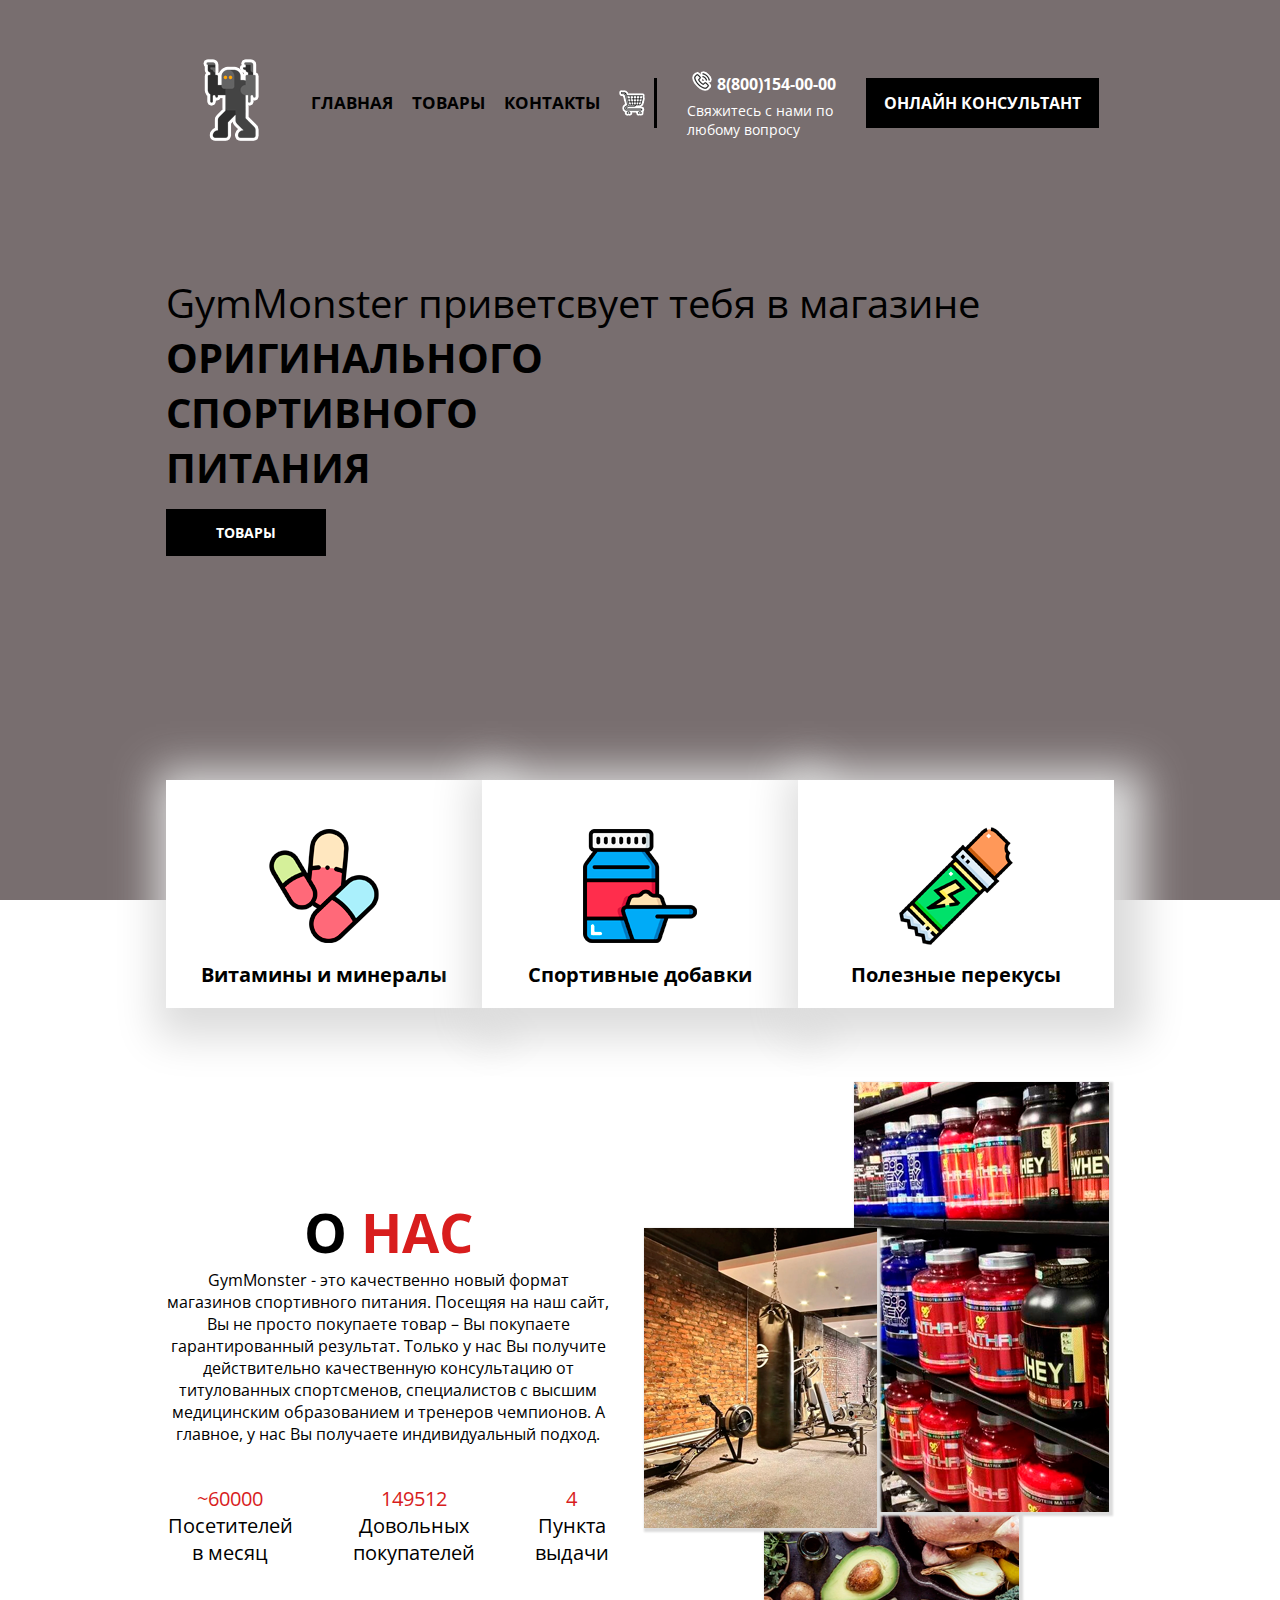
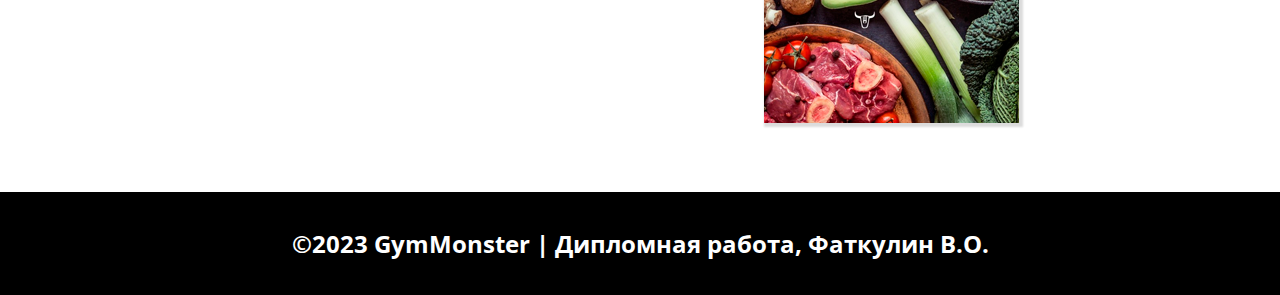
<file: index.html>
<!DOCTYPE html>
<html lang="ru">
<head>
    <meta charset="UTF-8">
    <link rel='stylesheet' href='style.css'>
    <link rel="preconnect" href="https://fonts.googleapis.com">
    <link rel="preconnect" href="https://fonts.gstatic.com" crossorigin>
    <link href="https://fonts.googleapis.com/css2?family=Open+Sans:wght@300;700;800&display=swap" rel="stylesheet">
    <link rel="preconnect" href="https://fonts.googleapis.com">
    <link rel="preconnect" href="https://fonts.gstatic.com" crossorigin>
    <link href="https://fonts.googleapis.com/css2?family=Open+Sans:wght@300;400;700;800&display=swap" rel="stylesheet">
    <title>GymMonster.ru</title>
</head>

<body>

<div class='header'>
    <div class='container'>
        <div class='header-line'>
            <div class='header-logo'>
                <img src="logo.png" alt="">
            </div>

            <div class='nav'>
                <a class='nav-item' href="index.html">ГЛАВНАЯ</a>
                <a class='nav-item' href="products.html">ТОВАРЫ</a>
                <a class='nav-item' href="contacts.html">КОНТАКТЫ</a>
            </div>

            <div class='cart'>
                <a href="#">
                    <img class='cart-img' src="cart.png" alt="">
                </a>
            </div>

            <div class='phone'>
                <div class='phone-holder'>
                    <div class='phone-img'>
                        <img src="phone.png" alt="">
                    </div>

                    <div class='number'><a class='num' href='#'>8(800)154-00-00</a></div>
                </div>

                <div class='phone-text'>
                    Свяжитесь с нами по <br> любому вопросу
                </div>
            </div>

            <div class='btn'>
                <a class='button' href="gymsupport.html">ОНЛАЙН КОНСУЛЬТАНТ</a>
            </div>
        </div>

        <div class='header-down'>

            <div class='header-title'>
                GymMonster приветсвует тебя в магазине

                <div class='header-subtitle'>
                    ОРИГИНАЛЬНОГО
                </div>
                <div class='header-subtitle'>
                    СПОРТИВНОГО
                </div>
                <div class='header-subtitle'>
                    ПИТАНИЯ
                </div>
                <div class='header-bth'>
                    <a href='products.html' class='header-button'>ТОВАРЫ</a>
                </div>
            </div>
        </div>
    </div>

</div>

<div class='cards'>
    <div class='container'>

        <div class='cards-holder'>

            <div class='card'>

                <div class='card-image'>
                    <img class='card-img' src="vitamins.png">
                </div>

                <div class='card-title'>
                    Витамины и минералы
                </div>
                
            </div>

            <div class='card'>

                <div class='card-image'>
                    <img class='card-img' src="powder.png">
                </div>

                <div class='card-title'>
                    Спортивные добавки
                </div>
                
            </div>

            <div class='card'>

                <div class='card-image'>
                    <img class='card-img' src="bar.png">
                </div>

                <div class='card-title'>
                    Полезные перекусы
                </div>
                
            </div>

        </div>
    </div>

</div>

<div class='history'>

    <div class='container'>

        <div class='history-holder'>

            <div class='history-info'>
                <div class='history-title'>
                    О <span>НАС</span>
                </div>

                <div class='history-desc'>
                    GymMonster - это качественно новый формат магазинов спортивного питания.
                    Посещяя на наш сайт, Вы не просто покупаете товар – Вы покупаете гарантированный результат. 
                    Только у нас Вы получите действительно качественную консультацию от титулованных спортсменов, специалистов с высшим медицинским образованием и тренеров чемпионов. 
                    А главное, у нас Вы получаете индивидуальный подход.
                </div>

                <div class='history-number'>

                    <div class='number-item'>
                        ~60000 <span>Посетителей в месяц</span>
                    </div>

                    <div class='number-item'>
                        149512 <span>Довольных покупателей</span>
                    </div>

                    <div class='number-item'>
                        4 <span>Пункта выдачи</span>
                    </div>

                </div>

            </div>

            <div class='history-images'>
                <img class='images-1' src="1.png" alt="">
                <img class='images-2' src="2.png" alt="">
                <img class='images-3' src="3.png" alt="">
            </div>

        </div>

    </div>

</div>

</body>

<footer onclick="return call()">
    <h2>©2023 GymMonster | Дипломная работа, Фаткулин В.О.</h2>
</footer>

</html>
</file>
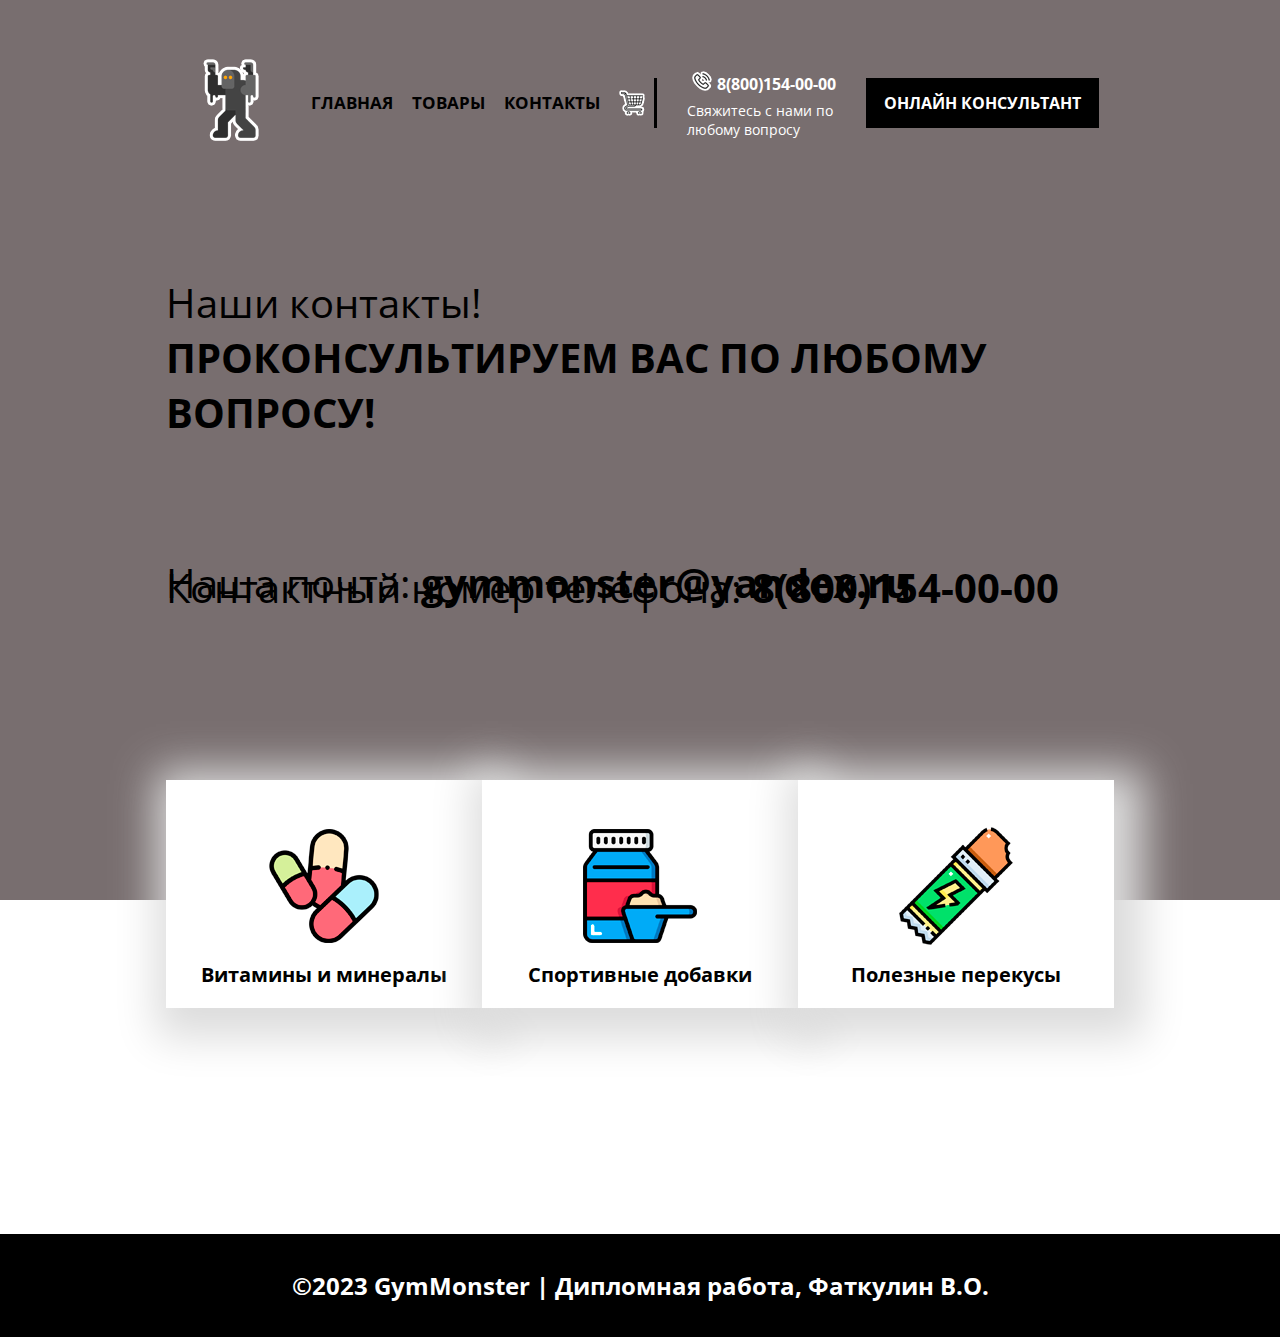
<file: contacts.html>
<!DOCTYPE html>
<html lang="ru">
<head>
    <meta charset="UTF-8">
    <link rel='stylesheet' href='style.css'>
    <link rel="preconnect" href="https://fonts.googleapis.com">
    <link rel="preconnect" href="https://fonts.gstatic.com" crossorigin>
    <link href="https://fonts.googleapis.com/css2?family=Open+Sans:wght@300;700;800&display=swap" rel="stylesheet">
    <link rel="preconnect" href="https://fonts.googleapis.com">
    <link rel="preconnect" href="https://fonts.gstatic.com" crossorigin>
    <link href="https://fonts.googleapis.com/css2?family=Open+Sans:wght@300;400;700;800&display=swap" rel="stylesheet">
    <title>GymMonster.ru</title>
</head>

<body>

<div class='header'>
    <div class='container'>
        <div class='header-line'>
            <div class='header-logo'>
                <img src="logo.png" alt="">
            </div>

            <div class='nav'>
                <a class='nav-item' href="index.html">ГЛАВНАЯ</a>
                <a class='nav-item' href="products.html">ТОВАРЫ</a>
                <a class='nav-item' href="contacts.html">КОНТАКТЫ</a>
            </div>

            <div class='cart'>
                <a href="#">
                    <img class='cart-img' src="cart.png" alt="">
                </a>
            </div>

            <div class='phone'>
                <div class='phone-holder'>
                    <div class='phone-img'>
                        <img src="phone.png" alt="">
                    </div>

                    <div class='number'><a class='num' href='#'>8(800)154-00-00</a></div>
                </div>

                <div class='phone-text'>
                    Свяжитесь с нами по <br> любому вопросу
                </div>
            </div>

            <div class='btn'>
                <a class='button' href="gymsupport.html">ОНЛАЙН КОНСУЛЬТАНТ</a>
            </div>
        </div>

        <div class='header-down'>
    
            <div class='header-title'>
                Наши контакты! 
    
                <div class='header-subtitle'>
                    ПРОКОНСУЛЬТИРУЕМ ВАС ПО ЛЮБОМУ ВОПРОСУ!
                </div>

                <div class='header-title'>
                    Контактный номер телефона: <b>8(800)154-00-00</b>
                </div>
    
            </div>

            <div class='header-contact'>
                Наша почта: <b>gymmonster@yandex.ru</b>
            </div>

        </div>

    </div>
</div>

<div class='cards'>
    <div class='container'>

        <div class='cards-holder'>

            <div class='card'>

                <div class='card-image'>
                    <img class='card-img' src="vitamins.png">
                </div>

                <div class='card-title'>
                    Витамины и минералы
                </div>
                
            </div>

            <div class='card'>

                <div class='card-image'>
                    <img class='card-img' src="powder.png">
                </div>

                <div class='card-title'>
                    Спортивные добавки
                </div>
                
            </div>

            <div class='card'>

                <div class='card-image'>
                    <img class='card-img' src="bar.png">
                </div>

                <div class='card-title'>
                    Полезные перекусы
                </div>
                
            </div>

        </div>
    </div>

</div>

<script type="text/javascript" charset="utf-8" 
    async src="https://api-maps.yandex.ru/services/constructor/1.0/js/?um=constructor%3A96baeaf47f42455946303bfcc0a691db73491bd34795ee374dfdc841ebd9ac5d&amp;width=734&amp;height=556&amp;lang=ru_RU&amp;scroll=true"> 
</script>

</body>

<footer onclick="return call()">
    <h2>©2023 GymMonster | Дипломная работа, Фаткулин В.О.</h2>
</footer>
</file>
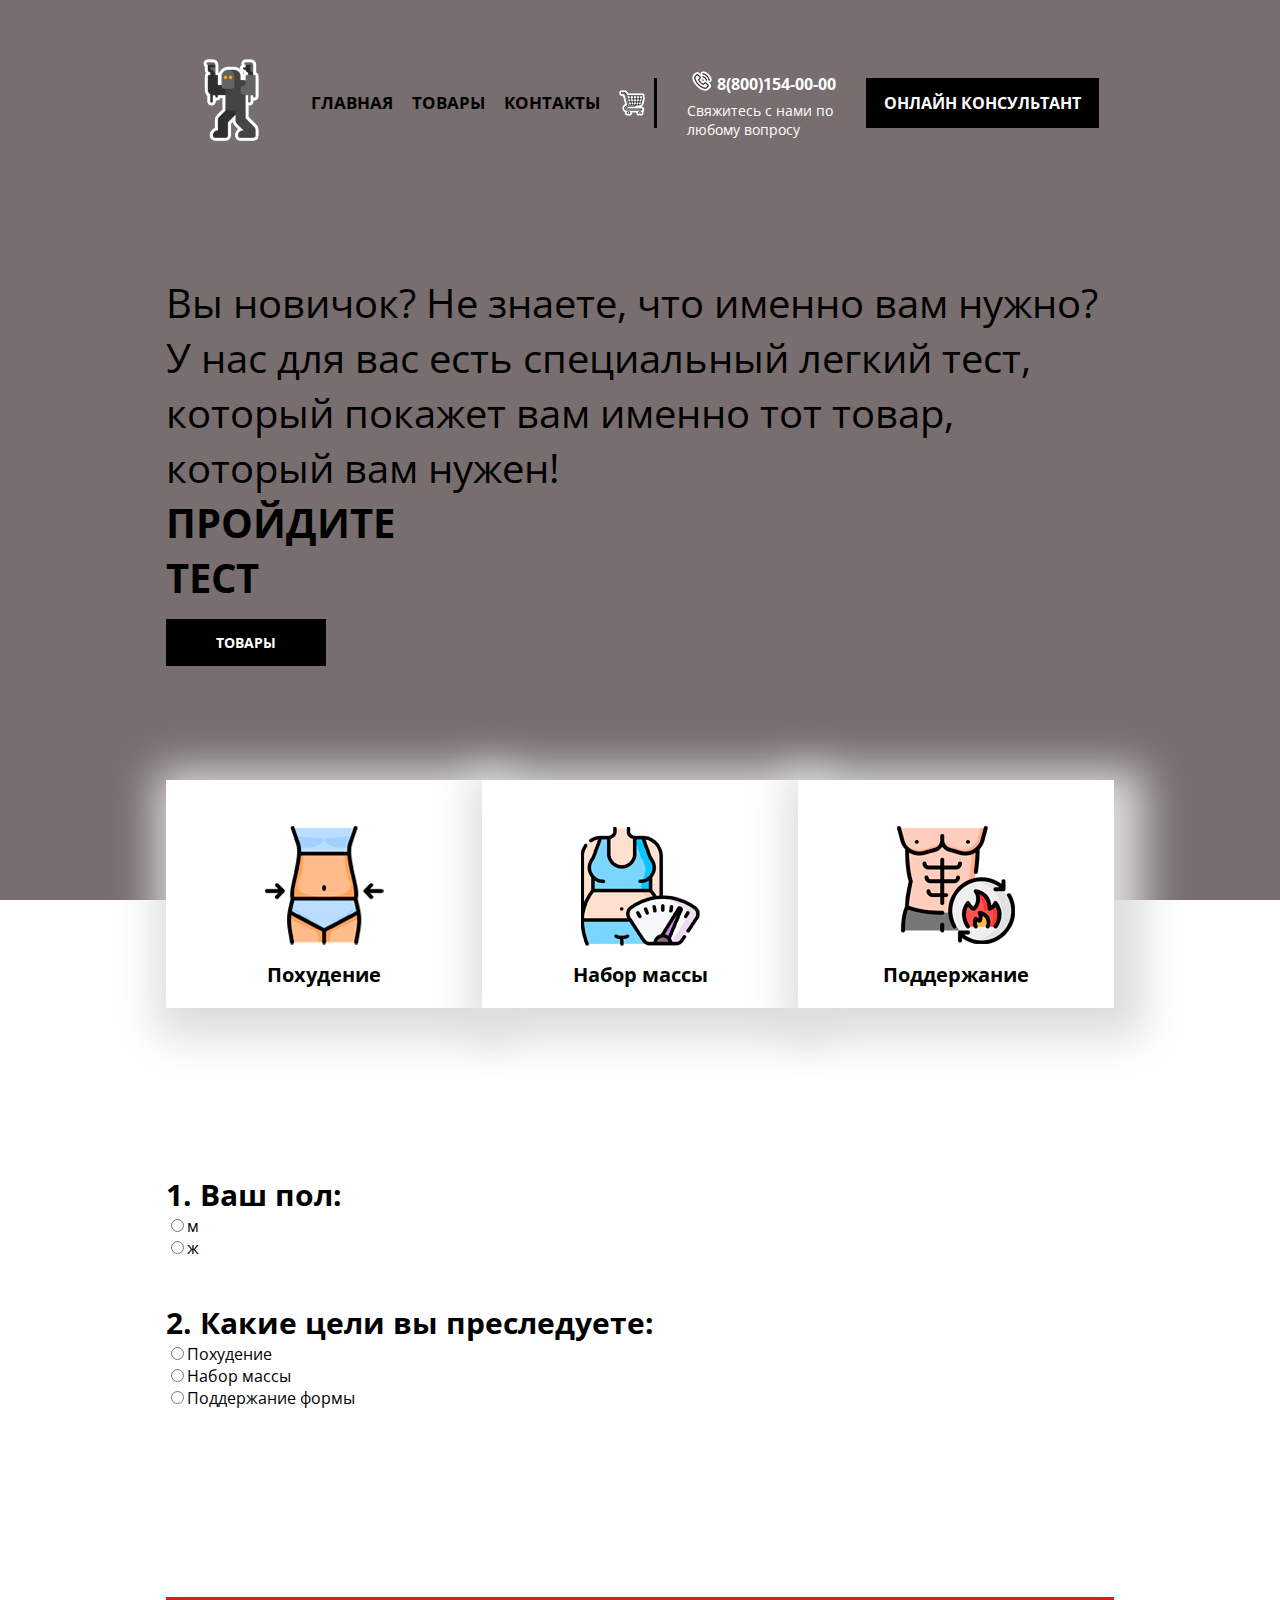
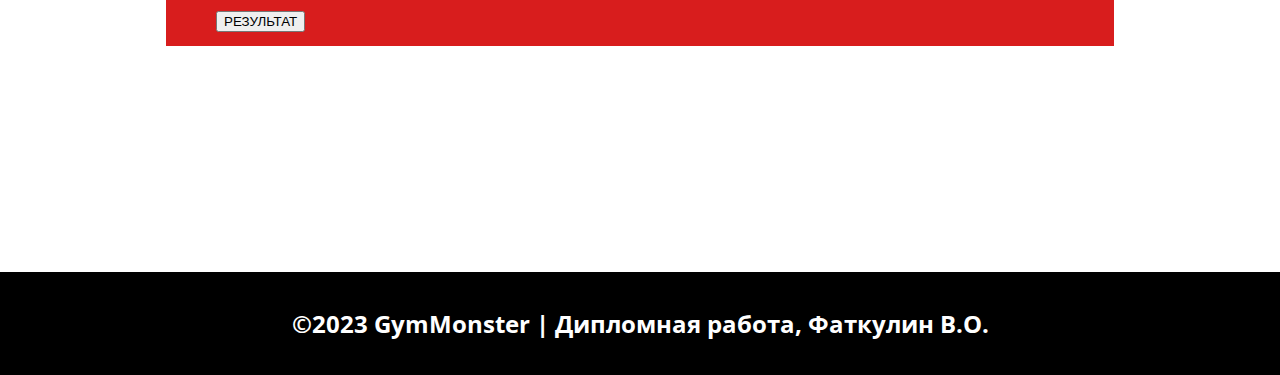
<file: gymsupport.html>
<!DOCTYPE html>
<html lang="ru">

<script>
    function my()
    {
    var counter =0;
    if (test.q1[1].checked){counter++;}
    if (test.q2[0].checked){counter++;}
    if (test.q3[3].checked){counter++;}
    if (test.q4[1].checked){counter++;}
    document.test.display.value = counter;
    }       
</script>


<head>
    <meta charset="UTF-8">
    <link rel='stylesheet' href='style.css'>
    <link rel="preconnect" href="https://fonts.googleapis.com">
    <link rel="preconnect" href="https://fonts.gstatic.com" crossorigin>
    <link href="https://fonts.googleapis.com/css2?family=Open+Sans:wght@300;700;800&display=swap" rel="stylesheet">
    <link rel="preconnect" href="https://fonts.googleapis.com">
    <link rel="preconnect" href="https://fonts.gstatic.com" crossorigin>
    <link href="https://fonts.googleapis.com/css2?family=Open+Sans:wght@300;400;700;800&display=swap" rel="stylesheet">
    <title>GymMonster.ru</title>
</head>


<body>

    <div class='header'>
        <div class='container'>
            <div class='header-line'>
                <div class='header-logo'>
                    <img src="logo.png" alt="">
                </div>
    
                <div class='nav'>
                    <a class='nav-item' href="index.html">ГЛАВНАЯ</a>
                    <a class='nav-item' href="products.html">ТОВАРЫ</a>
                    <a class='nav-item' href="contacts.html">КОНТАКТЫ</a>
                </div>
    
                <div class='cart'>
                    <a href="#">
                        <img class='cart-img' src="cart.png" alt="">
                    </a>
                </div>
    
                <div class='phone'>
                    <div class='phone-holder'>
                        <div class='phone-img'>
                            <img src="phone.png" alt="">
                        </div>
    
                        <div class='number'><a class='num' href='#'>8(800)154-00-00</a></div>
                    </div>
    
                    <div class='phone-text'>
                        Свяжитесь с нами по <br> любому вопросу
                    </div>
                </div>
    
                <div class='btn'>
                    <a class='button' href="gymsupport.html">ОНЛАЙН КОНСУЛЬТАНТ</a>
                </div>
            </div>
    
            <div class='header-down'>
    
                <div class='header-title'>
                    Вы новичок? Не знаете, что именно вам нужно? У нас для вас есть специальный легкий тест, который покажет вам именно тот товар, который вам нужен!
    
                    <div class='header-subtitle'>
                        ПРОЙДИТЕ
                    </div>
                    <div class='header-subtitle'>
                        ТЕСТ
                    </div>

                    <div class='header-bth'>
                        <a href='products.html' class='header-button'>ТОВАРЫ</a>
                    </div>
                </div>
                
            </div>
        </div>
    
    </div>
    
    <div class='cards'>

        <div class='container'>
    
            <div class='cards-holder'>
    
                <div class='card'>
    
                    <div class='card-image'>
                        <img class='card-img' src="body-fat.png">
                    </div>
    
                    <div class='card-title'>
                        Похудение
                    </div>
                    
                </div>
    
                <div class='card'>
    
                    <div class='card-image'>
                        <img class='card-img' src="body.png">
                    </div>
    
                    <div class='card-title'>
                        Набор массы
                    </div>
                    
                </div>
    
                <div class='card'>
    
                    <div class='card-image'>
                        <img class='card-img' src="metabolism.png">
                    </div>
    
                    <div class='card-title'>
                        Поддержание
                    </div>
                    
                </div>
    
            </div>
        </div>
    
    </div>

    <script>
        function showResult() {
          let q1 = document.getElementsByName('q1');
          let q2 = document.getElementsByName('q2');
          document.getElementById('aswer1').style.display = 'block'

          if(q1[0].checked && q2[0].checked) {
              document.getElementById('answermagic-title').innerHTML = 'Вы выбрали: мужской пол, похудение.';
              document.getElementById('answer-title').innerHTML = '<b>Прежде все вам нужно повысить кардионагрузку, создать дефицит калорий (1500 - 2000)  для успешного похудения! Оптимальный режим тренировок: 18 - 24 повторений.</b>';
              document.getElementById('recommendation-title').innerHTML = 
                      '<li>Л-КАРНИТИН - от 2 до 5 грамм в сутки;</li>' +
                      '<li>BCAA - от 10 до 20 грамм в сутки;</div>' +
                      '<li>Витамины Maxler Daily Caps.</li>';
          }
          else if(q1[0].checked && q2[1].checked) {
              document.getElementById('answermagic-title').innerHTML = 'Вы выбрали: мужской пол, набор массы.';
              document.getElementById('answer-title').innerHTML = '<b>Вам нужно выйти на профицит, от 4000 калорий. Оптимальный режим тренировок: 8 - 12 повторений.</b>';
              document.getElementById('recommendation-title').innerHTML = 
                      '<li>Гейнер - от 16 до 20 грамм в сутки;</li>' +
                      '<li>BCAA - от 10 до 20 грамм в сутки;</div>' +
                      '<li>Витамины Maxler Daily Caps.</li>';
          }
          else if(q1[0].checked && q2[2].checked) {
              document.getElementById('answermagic-title').innerHTML = 'Вы выбрали: мужской пол, поддержание формы.';
              document.getElementById('answer-title').innerHTML = '<b>Требуется сохранять уровень калорий – 3000 – 3500 в сутки. Оптимальный режим тренировок: 4 - 6 повторения.</b>';
              document.getElementById('recommendation-title').innerHTML = 
                      '<li>Изолят - от 20 до 25 грамм в сутки;</li>' +
                      '<li>BCAA - от 10 до 20 грамм в сутки;</div>' +
                      '<li>Витамины Maxler Daily Caps.</li>';
          }
          else if(q1[1].checked && q2[0].checked) {
              document.getElementById('answermagic-title').innerHTML = 'Вы выбрали: женский пол, похудение.';
              document.getElementById('answer-title').innerHTML = '<b>Прежде все вам нужно повысить кардионагрузку, создать дефицит калорий (1500 - 2000)  для успешного похудения! Оптимальный режим тренировок: 18 - 24 повторений.</b>';
              document.getElementById('recommendation-title').innerHTML = 
                      '<li>Л-КАРНИТИН - от 2 до 5 грамм в сутки;</li>' +
                      '<li>BCAA - от 10 до 20 грамм в сутки;</div>' +
                      '<li>Витамины Maxler Daily Caps.</li>';
          }
          else if(q1[1].checked && q2[1].checked) {
              document.getElementById('answermagic-title').innerHTML = 'Вы выбрали: женский пол, набор массы.';
              document.getElementById('answer-title').innerHTML = '<b>Вам нужно выйти на профицит, от 4000 калорий. Оптимальный режим тренировок: 8 - 12 повторений.</b>';
              document.getElementById('recommendation-title').innerHTML = 
                      '<li>Гейнер - от 16 до 20 грамм в сутки;</li>' +
                      '<li>BCAA - от 10 до 20 грамм в сутки;</div>' +
                      '<li>Витамины Maxler Daily Caps.</li>';
          }
          else if(q1[1].checked && q2[2].checked) {
              document.getElementById('answermagic-title').innerHTML = 'Вы выбрали: женский пол, поддержание формы.';
              document.getElementById('answer-title').innerHTML = '<b>Требуется сохранять уровень калорий – 3000 – 3500 в сутки. Оптимальный режим тренировок: 4 - 6 повторения</b>';
              document.getElementById('recommendation-title').innerHTML = 
                      '<li>Изолят - от 20 до 25 грамм в сутки;</li>' +
                      '<li>BCAA - от 10 до 20 грамм в сутки;</div>' +
                      '<li>Витамины Maxler Daily Caps.</li>';
          }
        }
      </script>

<div class='.test'>

    <div class='container2'>

        <div class='.test-holder'>

            <div class='test-info'>
                
                <div class='test-title1'>
                    1. Ваш пол:
                </div>

                <div class='.test-desc2'>
                    <input type=radio name=q1 value=1>м<br>
                    <input type=radio name=q1 value=2>ж<br><br>
                </div>

                <div class='test-title3'>
                    2. Какие цели вы преследуете:
                </div>

                <div class='.test-desc3'>
                    <input type=radio name=q2 value=3>Похудение<br>
                    <input type=radio name=q2 value=4>Набор массы<br>
                    <input type=radio name=q2 value=5>Поддержание формы<br><br>
                </div>

            </div>

        </div>

    </div>

    </div>
        <div class='test-button'>
            <input type="button" value="РЕЗУЛЬТАТ" onclick="showResult()">
    </div> 

</div>

<div class='container_answer' id="aswer1">
    <div class='answer'>
        <div class='answer-holder'>
            <div class='answer-info'>
                <div class='answermagic-title' id='answermagic-title'>
                </div>
                    
                <div class='answer-title' id='answer-title'>
                    <b>Прежде все вам нужно повысить кардионагрузку, создать дефицит калорий (1500 - 2000)  для успешного похудения! Оптимальный режим тренировок: 18 - 24 повторений.</b>
                </div>

                <ul class='recommendation-title' id='recommendation-title'></ul>

            </div>
        </div>
    </div>
</div>

<div class='container_answer' id="aswer2">
    <div class='answer'>
        <div class='answer-holder'>
            <div class='answer-info'>
                <div class='answermagic-title' id='answermagic-title'>
                </div>
                    
                <div class='answer-title' id='answer-title'>
                    <b>Вам нужно выйти на профицит, от 4000 калорий. Оптимальный режим тренировок: 8 - 12 повторений.</b>
                </div>

                <ul class='recommendation-title' id='recommendation-title'></ul>

            </div>
        </div>
    </div>
</div>

<div class='container_answer' id="aswer3">
    <div class='answer'>
        <div class='answer-holder'>
            <div class='answer-info'>
                <div class='answermagic-title' id='answermagic-title'>
                </div>
                    
                <div class='answer-title' id='answer-title'>
                    <b>Требуется сохранять уровень калорий – 3000 – 3500 в сутки. Оптимальный режим тренировок: 4 - 6 повторения.</b>
                </div>

                <ul class='recommendation-title' id='recommendation-title'></ul>

            </div>
        </div>
    </div>
</div>

<div class='container_answer' id="aswer4">
    <div class='answer'>
        <div class='answer-holder'>
            <div class='answer-info'>
                <div class='answermagic-title' id='answermagic-title'>
                </div>
                    
                <div class='answer-title' id='answer-title'>
                    <b>Прежде все вам нужно повысить кардионагрузку, создать дефицит калорий (1500 - 2000)  для успешного похудения! Оптимальный режим тренировок: 18 - 24 повторений.</b>
                </div>

                <ul class='recommendation-title' id='recommendation-title'></ul>

            </div>
        </div>
    </div>
</div>

<div class='container_answer' id="aswer5">
    <div class='answer'>
        <div class='answer-holder'>
            <div class='answer-info'>
                <div class='answermagic-title' id='answermagic-title'>
                </div>
                    
                <div class='answer-title' id='answer-title'>
                    <b>Вам нужно выйти на профицит, от 4000 калорий. Оптимальный режим тренировок: 8 - 12 повторений.</b>
                </div>

                <ul class='recommendation-title' id='recommendation-title'></ul>

            </div>
        </div>
    </div>
</div>

<div class='container_answer' id="aswer6">
    <div class='answer'>
        <div class='answer-holder'>
            <div class='answer-info'>
                <div class='answermagic-title' id='answermagic-title'>
                </div>
                    
                <div class='answer-title' id='answer-title'>
                    <b>Требуется сохранять уровень калорий – 3000 – 3500 в сутки. Оптимальный режим тренировок: 4 - 6 повторения.</b>
                </div>

                <ul class='recommendation-title' id='recommendation-title'></ul>

            </div>
        </div>
    </div>
</div>

</body>

<footer onclick="return call()">
    <h2>©2023 GymMonster | Дипломная работа, Фаткулин В.О.</h2>
</footer>
</file>
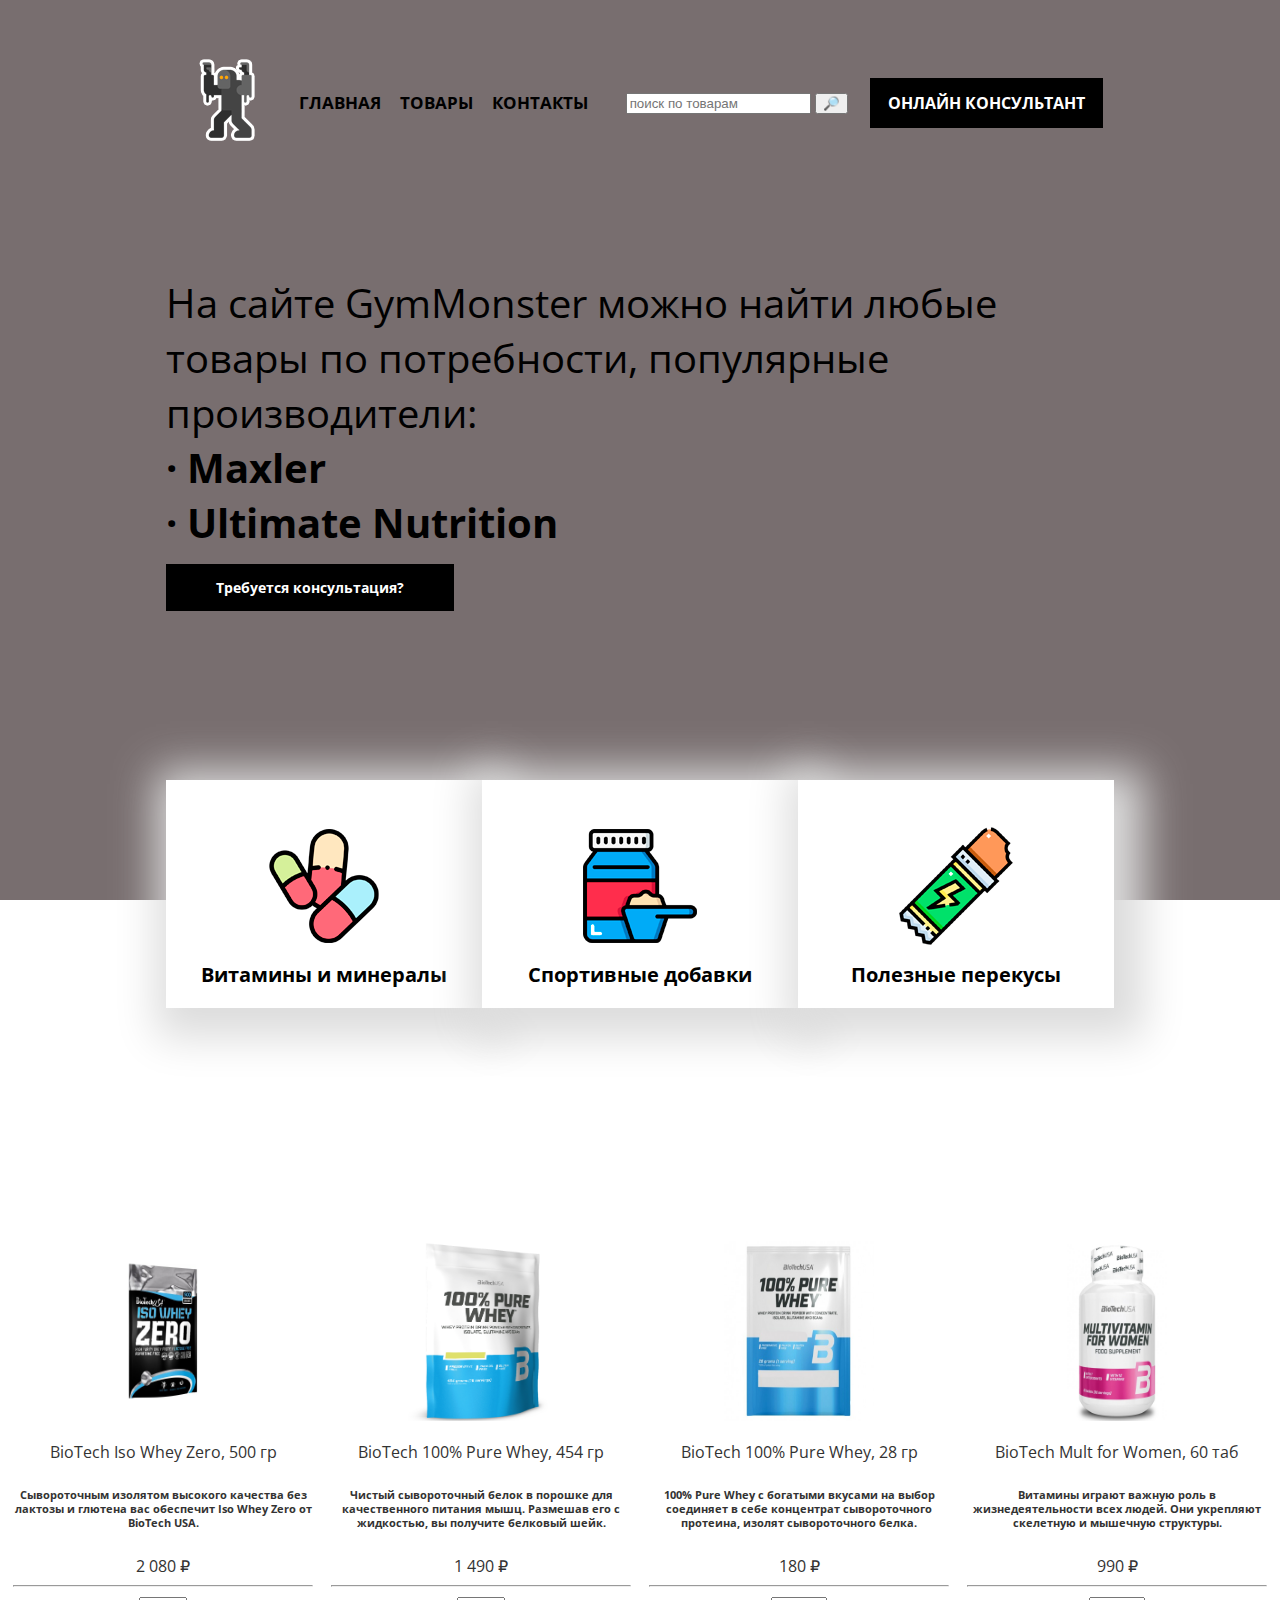
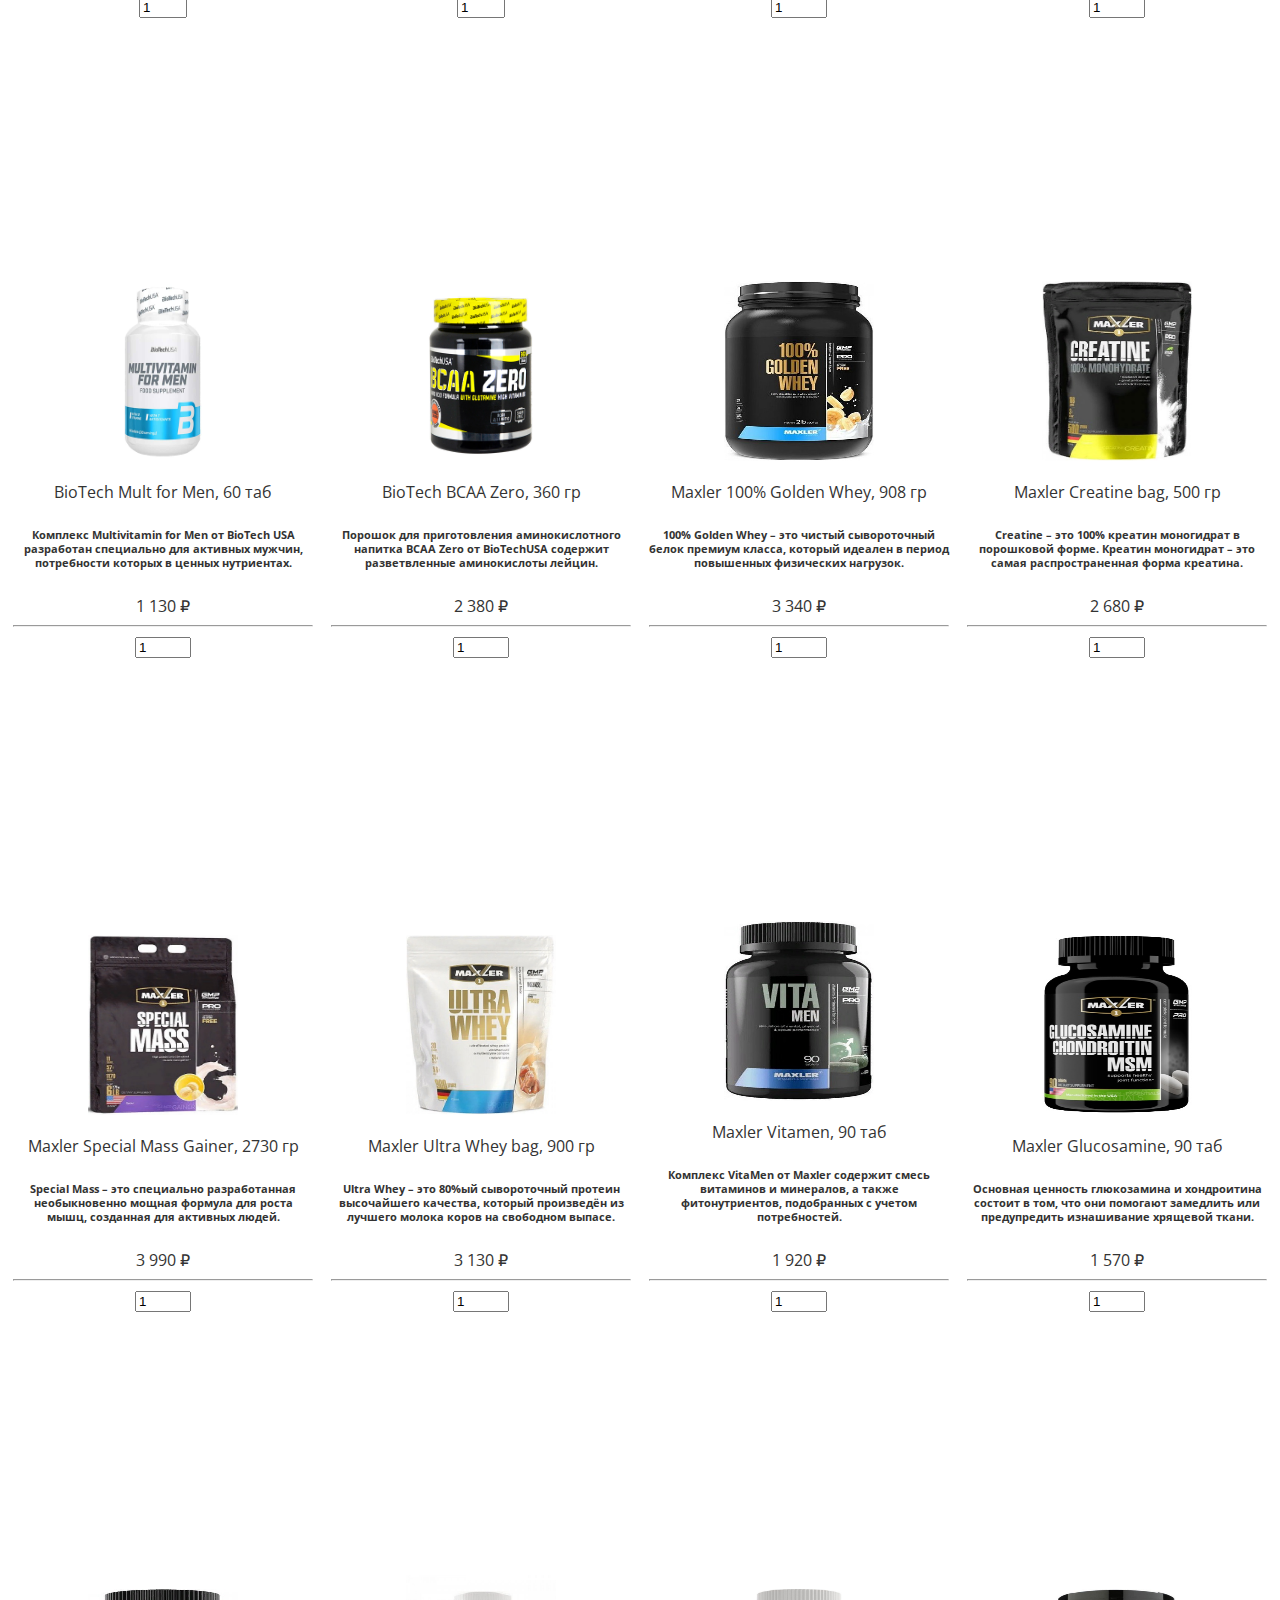
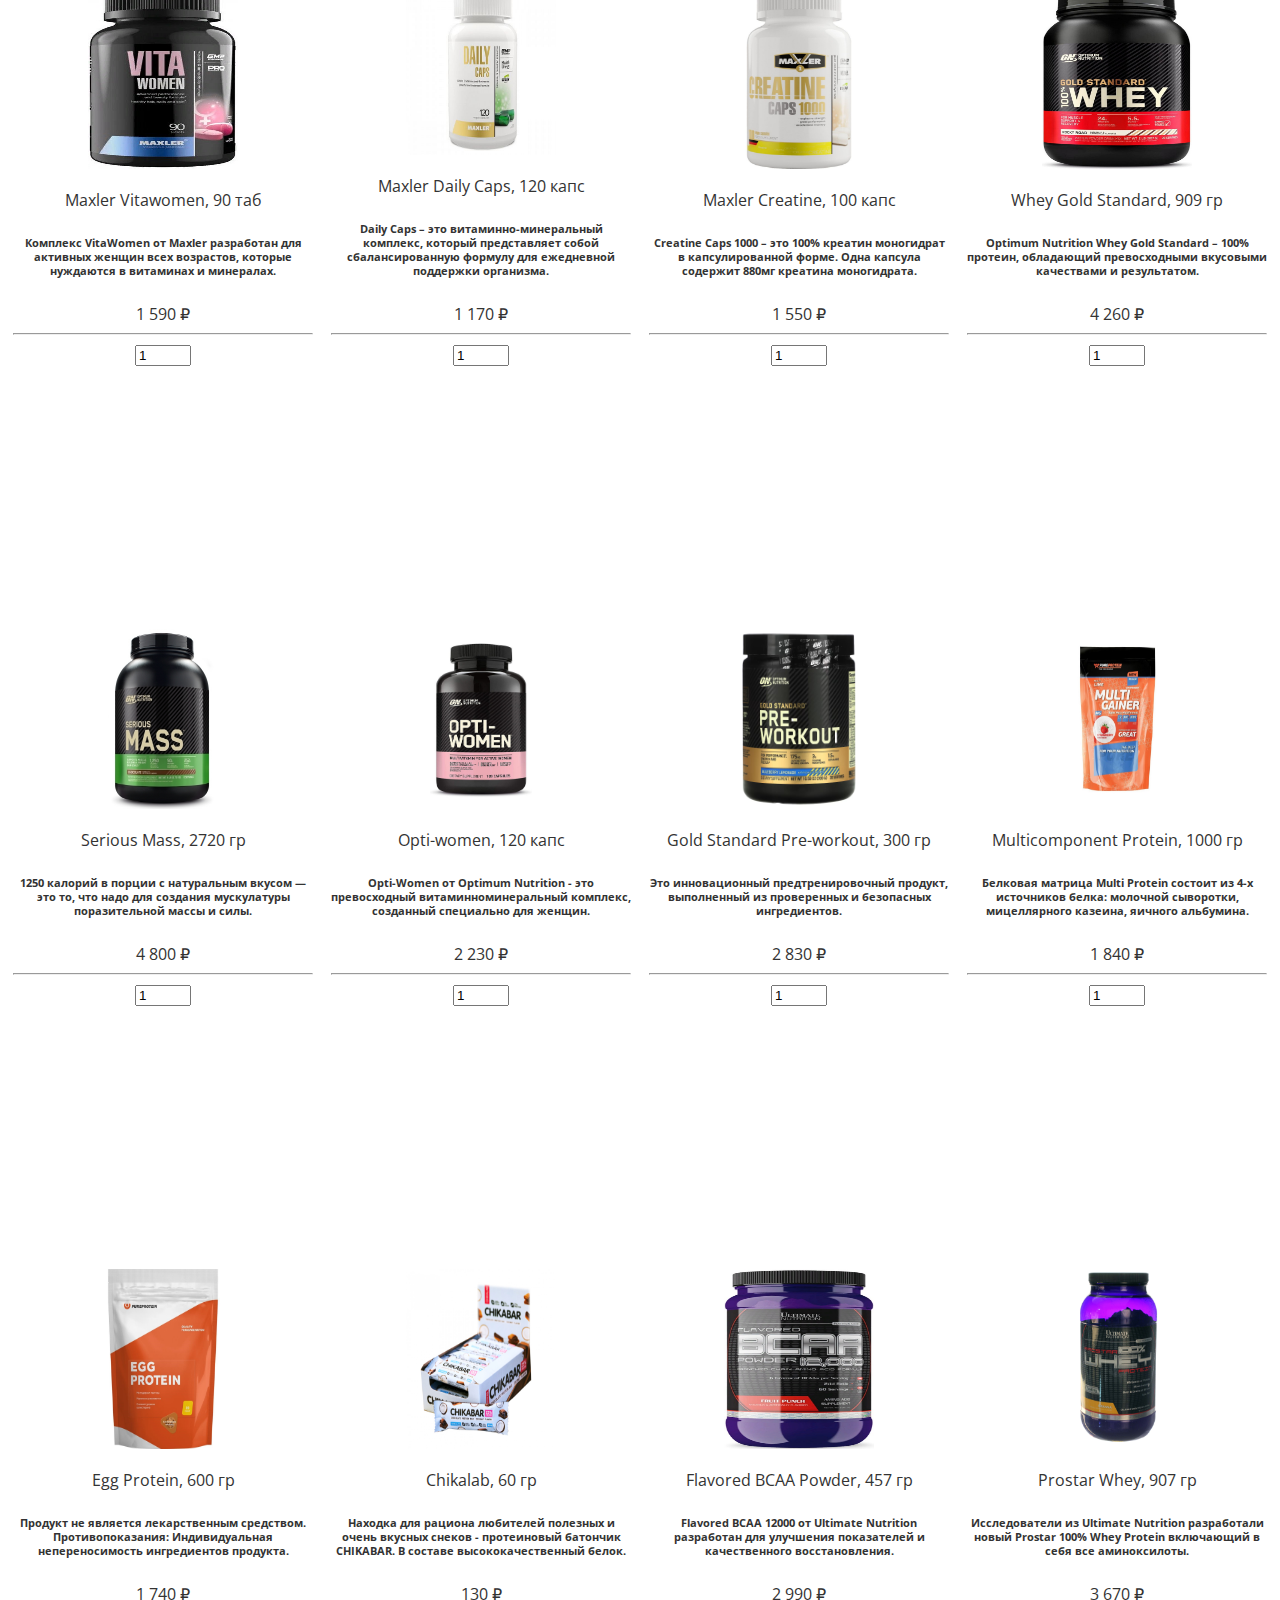
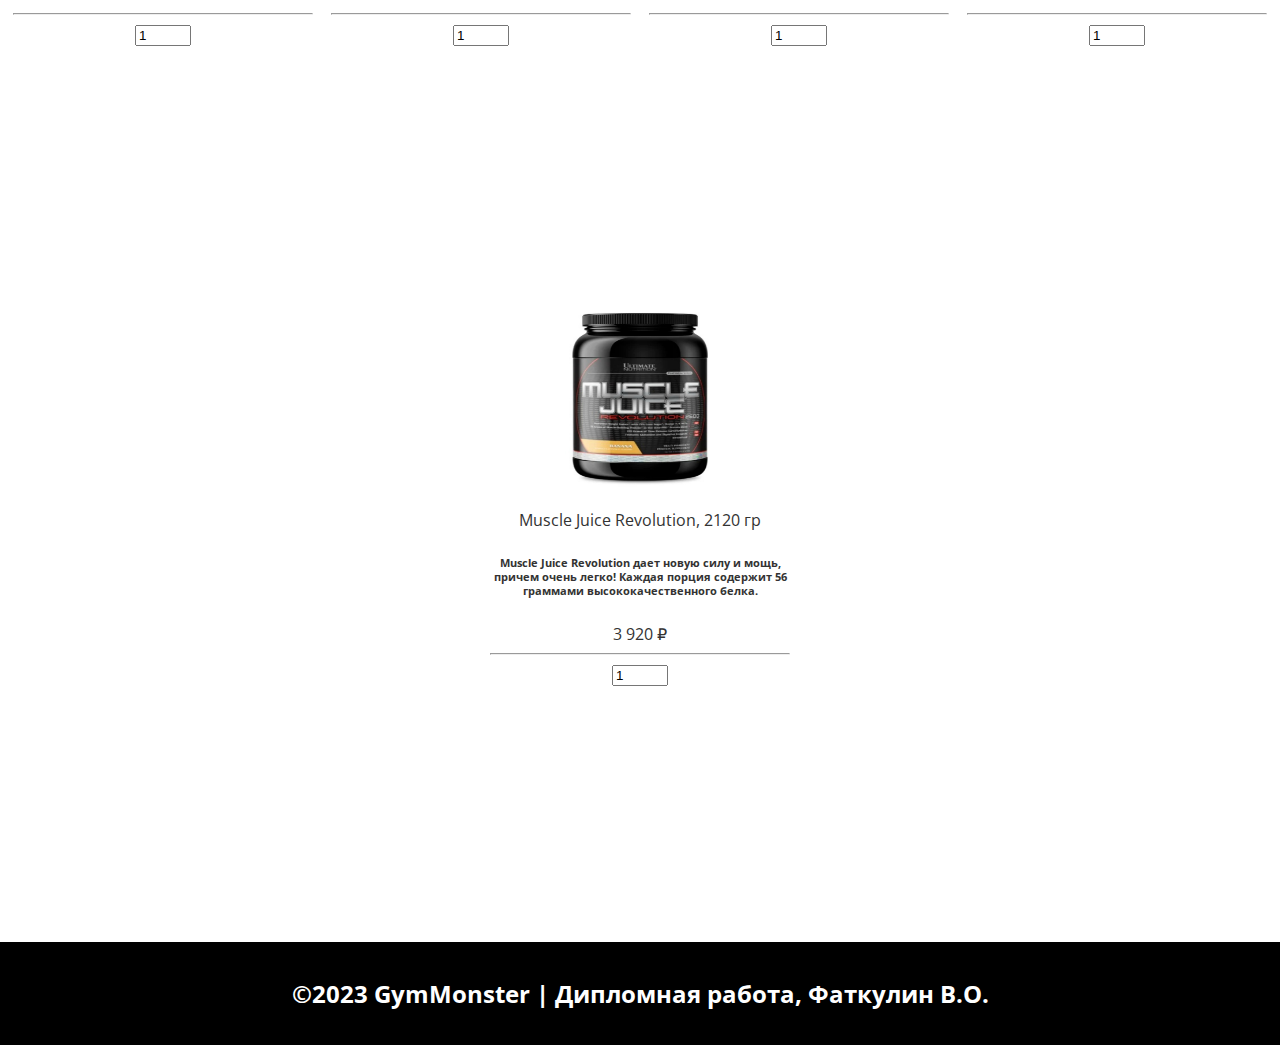
<file: products.html>
<!DOCTYPE html>
<html lang="ru">
<head>
    <meta charset="UTF-8">
    <link rel='stylesheet' href='style.css'>
    <link rel="preconnect" href="https://fonts.googleapis.com">
    <link rel="preconnect" href="https://fonts.gstatic.com" crossorigin>
    <link href="https://fonts.googleapis.com/css2?family=Open+Sans:wght@300;700;800&display=swap" rel="stylesheet">
    <link rel="preconnect" href="https://fonts.googleapis.com">
    <link rel="preconnect" href="https://fonts.gstatic.com" crossorigin>
    <link href="https://fonts.googleapis.com/css2?family=Open+Sans:wght@300;400;700;800&display=swap" rel="stylesheet">
    <title>GymMonster.ru</title>
    <script src="script.js"></script>
</head>

<body>

<div class='header'>
    <div class='container'>
        <div class='header-line'>
            <div class='header-logo'>
                <img src="logo.png" alt="">
            </div>

            <div class='nav'>
                <a class='nav-item' href="index.html">ГЛАВНАЯ</a>
                <a class='nav-item' href="products.html">ТОВАРЫ</a>
                <a class='nav-item' href="contacts.html">КОНТАКТЫ</a>
            </div>

            <div class="searchbox">
                <input type="search" placeholder="поиск по товарам" id="search">
                <button onclick="search()">&#x1F50E;</button>
            </div>    

            <div class='btn'>
                <a class='button' href="gymsupport.html">ОНЛАЙН КОНСУЛЬТАНТ</a>
            </div>

        </div>

        <div class='header-down'>

            <div class='header-title'>
                На сайте GymMonster можно найти любые товары по потребности, популярные производители:

                <div class='header-subtitle'>
                    · Maxler
                </div>
                <div class='header-subtitle'>
                    · Ultimate Nutrition
                </div>

                <div class='header-bth'>
                    <a href='contacts.html' class='header-button'>Требуется консультация?</a>
                </div>
                
            </div>
        </div>

    </div>
</div>

<div class='cards'>
    <div class='container'>

        <div class='cards-holder'>

            <div class='card'>

                <div class='card-image'>
                    <img class='card-img' src="vitamins.png">
                </div>

                <div class='card-title'>
                    Витамины и минералы
                </div>
                
            </div>

            <div class='card'>

                <div class='card-image'>
                    <img class='card-img' src="powder.png">
                </div>

                <div class='card-title'>
                    Спортивные добавки
                </div>
                
            </div>

            <div class='card'>

                <div class='card-image'>
                    <img class='card-img' src="bar.png">
                </div>

                <div class='card-title'>
                    Полезные перекусы
                </div>
                
            </div>

        </div>
    </div>

<div class="prodhold">

    <div class="prod" onmouseover="showButton(this)" onmouseout="hideButton(this)">
        <a>
            <div class="image"><img src="д1.jpg" width="150" height="180"></div>
            <div class="product-name">BioTech Iso Whey Zero, 500 гр</div>
            <div class="text">
                <h6>Сывороточным изолятом высокого качества без лактозы и глютена вас обеспечит Iso Whey Zero от BioTech USA.</h6>
            </div>
            <div class="price">2 080 &#8381;</div>
        </a>
        <hr>
        <input type="button" value="Купить" onclick="return buy()">
        <input type="number" min="1" max="5" value="1">
    </div>

    <div class="prod" onmouseover="showButton(this)" onmouseout="hideButton(this)">
        <a>
            <div class="image"><img src="д2.jpg" width="150" height="180"></div>
            <div class="product-name">BioTech 100% Pure Whey, 454 гр</div>
            <div class="text">
                <h6>Чистый сывороточный белок в порошке для качественного питания мышц. Размешав его с жидкостью, вы получите белковый шейк.</h6>
            </div>
            <div class="price">1 490 &#8381;</div>
        </a>
        <hr>
        <input type="button" value="Купить" onclick="return buy()">
        <input type="number" min="1" max="5" value="1">
    </div>

    <div class="prod" onmouseover="showButton(this)" onmouseout="hideButton(this)">
        <a>
            <div class="image"><img src="д3.jpg" width="150" height="180"></div>
            <div class="product-name">BioTech 100% Pure Whey, 28 гр</div>
            <div class="text">
                <h6>100% Pure Whey с богатыми вкусами на выбор соединяет в себе концентрат сывороточного протеина, изолят сывороточного белка.</h6>
            </div>
            <div class="price">180 &#8381;</div>
        </a>
        <hr>
        <input type="button" value="Купить" onclick="return buy()">
        <input type="number" min="1" max="16" value="1">
    </div>

    <div class="prod" onmouseover="showButton(this)" onmouseout="hideButton(this)">
        <a>
            <div class="image"><img src="д4.jpg" width="150" height="180"></div>
            <div class="product-name">BioTech Mult for Women, 60 таб</div>
            <div class="text">
                <h6>Витамины играют важную роль в жизнедеятельности всех людей. Они укрепляют скелетную и мышечную структуры.</h6>
            </div>
            <div class="price">990 &#8381;</div>
        </a>
        <hr>
        <input type="button" value="Купить" onclick="return buy()">
        <input type="number" min="1" max="16" value="1">
    </div>

    <div class="prod" onmouseover="showButton(this)" onmouseout="hideButton(this)">
        <a>
            <div class="image"><img src="д5.jpg" width="150" height="180"></div>
            <div class="product-name">BioTech Mult for Men, 60 таб</div>
            <div class="text">
                <h6>Комплекс Multivitamin for Men от BioTech USA разработан специально для активных мужчин, потребности которых в ценных нутриентах.</h6>
            </div>
            <div class="price">1 130 &#8381;</div>
        </a>
        <hr>
        <input type="button" value="Купить" onclick="return buy()">
        <input type="number" min="1" max="16" value="1">
    </div>

    <div class="prod" onmouseover="showButton(this)" onmouseout="hideButton(this)">
        <a>
            <div class="image"><img src="д6.jpg" width="150" height="180"></div>
            <div class="product-name">BioTech BCAA Zero, 360 гр</div>
            <div class="text">
                <h6>Порошок для приготовления аминокислотного напитка BCAA Zero от BioTechUSA содержит разветвленные аминокислоты лейцин.</h6>
            </div>
            <div class="price">2 380 &#8381;</div>
        </a>
        <hr>
        <input type="button" value="Купить" onclick="return buy()">
        <input type="number" min="1" max="16" value="1">
    </div>

    <div class="prod" onmouseover="showButton(this)" onmouseout="hideButton(this)">
        <a>
            <div class="image"><img src="д7.jpg" width="150" height="180"></div>
            <div class="product-name">Maxler 100% Golden Whey, 908 гр</div>
            <div class="text">
                <h6>100% Golden Whey – это чистый сывороточный белок премиум класса, который идеален в период повышенных физических нагрузок. </h6>
            </div>
            <div class="price">3 340 &#8381;</div>
        </a>
        <hr>
        <input type="button" value="Купить" onclick="return buy()">
        <input type="number" min="1" max="16" value="1">
    </div>

    <div class="prod" onmouseover="showButton(this)" onmouseout="hideButton(this)">
        <a>
            <div class="image"><img src="д8.jpg" width="150" height="180"></div>
            <div class="product-name">Maxler Creatine bag, 500 гр</div>
            <div class="text">
                <h6>Creatine – это 100% креатин моногидрат в порошковой форме. Креатин моногидрат – это самая распространенная форма креатина.</h6>
            </div>
            <div class="price">2 680 &#8381;</div>
        </a>
        <hr>
        <input type="button" value="Купить" onclick="return buy()">
        <input type="number" min="1" max="16" value="1">
    </div>

    <div class="prod" onmouseover="showButton(this)" onmouseout="hideButton(this)">
        <a>
            <div class="image"><img src="д9.jpg" width="150" height="180"></div>
            <div class="product-name">Maxler Special Mass Gainer, 2730 гр</div>
            <div class="text">
                <h6>Special Mass – это специально разработанная необыкновенно мощная формула для роста мышц, созданная для активных людей.</h6>
            </div>
            <div class="price">3 990 &#8381;</div>
        </a>
        <hr>
        <input type="button" value="Купить" onclick="return buy()">
        <input type="number" min="1" max="16" value="1">
    </div>

    <div class="prod" onmouseover="showButton(this)" onmouseout="hideButton(this)">
        <a>
            <div class="image"><img src="д10.jpg" width="150" height="180"></div>
            <div class="product-name">Maxler Ultra Whey bag, 900 гр</div>
            <div class="text">
                <h6>Ultra Whey – это 80%ый сывороточный протеин высочайшего качества, который произведён из лучшего молока коров на свободном выпасе.</h6>
            </div>
            <div class="price">3 130 &#8381;</div>
        </a>
        <hr>
        <input type="button" value="Купить" onclick="return buy()">
        <input type="number" min="1" max="16" value="1">
    </div>

    <div class="prod" onmouseover="showButton(this)" onmouseout="hideButton(this)">
        <a>
            <div class="image"><img src="д11.jpg" width="150" height="180"></div>
            <div class="product-name">Maxler Vitamen, 90 таб</div>
            <div class="text">
                <h6>Комплекс VitaMen от Maxler содержит смесь витаминов и минералов, а также фитонутриентов, подобранных с учетом потребностей.</h6>
            </div>
            <div class="price">1 920 &#8381;</div>
        </a>
        <hr>
        <input type="button" value="Купить" onclick="return buy()">
        <input type="number" min="1" max="16" value="1">
    </div>

    <div class="prod" onmouseover="showButton(this)" onmouseout="hideButton(this)">
        <a>
            <div class="image"><img src="д12.jpg" width="150" height="180"></div>
            <div class="product-name">Maxler Glucosamine, 90 таб</div>
            <div class="text">
                <h6>Основная ценность глюкозамина и хондроитина состоит в том, что они помогают замедлить или предупредить изнашивание хрящевой ткани.</h6>
            </div>
            <div class="price">1 570 &#8381;</div>
        </a>
        <hr>
        <input type="button" value="Купить" onclick="return buy()">
        <input type="number" min="1" max="16" value="1">
    </div>

    <div class="prod" onmouseover="showButton(this)" onmouseout="hideButton(this)">
        <a>
            <div class="image"><img src="д13.jpg" width="150" height="180"></div>
            <div class="product-name">Maxler Vitawomen, 90 таб</div>
            <div class="text">
                <h6>Комплекс VitaWomen от Maxler разработан для активных женщин всех возрастов, которые нуждаются в витаминах и минералах.</h6>
            </div>
            <div class="price">1 590 &#8381;</div>
        </a>
        <hr>
        <input type="button" value="Купить" onclick="return buy()">
        <input type="number" min="1" max="16" value="1">
    </div>

    <div class="prod" onmouseover="showButton(this)" onmouseout="hideButton(this)">
        <a>
            <div class="image"><img src="д14.jpg" width="150" height="180"></div>
            <div class="product-name">Maxler Daily Caps, 120 капс</div>
            <div class="text">
                <h6>Daily Caps – это витаминно-минеральный комплекс, который представляет собой сбалансированную формулу для ежедневной поддержки организма.</h6>
            </div>
            <div class="price">1 170 &#8381;</div>
        </a>
        <hr>
        <input type="button" value="Купить" onclick="return buy()">
        <input type="number" min="1" max="16" value="1">
    </div>

    <div class="prod" onmouseover="showButton(this)" onmouseout="hideButton(this)">
        <a>
            <div class="image"><img src="д15.jpg" width="150" height="180"></div>
            <div class="product-name">Maxler Creatine, 100 капс</div>
            <div class="text">
                <h6>Creatine Caps 1000 – это 100% креатин моногидрат в капсулированной форме. Одна капсула содержит 880мг креатина моногидрата.</h6>
            </div>
            <div class="price">1 550 &#8381;</div>
        </a>
        <hr>
        <input type="button" value="Купить" onclick="return buy()">
        <input type="number" min="1" max="16" value="1">
    </div>

    <div class="prod" onmouseover="showButton(this)" onmouseout="hideButton(this)">
        <a>
            <div class="image"><img src="д16.jpg" width="150" height="180"></div>
            <div class="product-name">Whey Gold Standard, 909 гр</div>
            <div class="text">
                <h6>Optimum Nutrition Whey Gold Standard – 100% протеин, обладающий превосходными вкусовыми качествами и результатом.</h6>
            </div>
            <div class="price">4 260 &#8381;</div>
        </a>
        <hr>
        <input type="button" value="Купить" onclick="return buy()">
        <input type="number" min="1" max="16" value="1">
    </div>

    <div class="prod" onmouseover="showButton(this)" onmouseout="hideButton(this)">
        <a>
            <div class="image"><img src="д17.jpg" width="150" height="180"></div>
            <div class="product-name">Serious Mass, 2720 гр</div>
            <div class="text">
                <h6>1250 калорий в порции с натуральным вкусом — это то, что надо для создания мускулатуры поразительной массы и силы.</h6>
            </div>
            <div class="price">4 800 &#8381;</div>
        </a>
        <hr>
        <input type="button" value="Купить" onclick="return buy()">
        <input type="number" min="1" max="16" value="1">
    </div>

    <div class="prod" onmouseover="showButton(this)" onmouseout="hideButton(this)">
        <a>
            <div class="image"><img src="д18.jpg" width="150" height="180"></div>
            <div class="product-name">Opti-women, 120 капс</div>
            <div class="text">
                <h6>Opti-Women от Optimum Nutrition - это превосходный витаминноминеральный комплекс, созданный специально для женщин.</h6>
            </div>
            <div class="price">2 230 &#8381;</div>
        </a>
        <hr>
        <input type="button" value="Купить" onclick="return buy()">
        <input type="number" min="1" max="16" value="1">
    </div>

    <div class="prod" onmouseover="showButton(this)" onmouseout="hideButton(this)">
        <a>
            <div class="image"><img src="д19.jpg" width="150" height="180"></div>
            <div class="product-name">Gold Standard Pre-workout, 300 гр</div>
            <div class="text">
                <h6>Это инновационный предтренировочный продукт, выполненный из проверенных и безопасных ингредиентов.</h6>
            </div>
            <div class="price">2 830 &#8381;</div>
        </a>
        <hr>
        <input type="button" value="Купить" onclick="return buy()">
        <input type="number" min="1" max="16" value="1">
    </div>

    <div class="prod" onmouseover="showButton(this)" onmouseout="hideButton(this)">
        <a>
            <div class="image"><img src="д20.jpg" width="150" height="180"></div>
            <div class="product-name">Multicomponent Protein, 1000 гр</div>
            <div class="text">
                <h6>Белковая матрица Multi Protein состоит из 4-х источников белка: молочной сыворотки, мицеллярного казеина, яичного альбумина.</h6>
            </div>
            <div class="price">1 840 &#8381;</div>
        </a>
        <hr>
        <input type="button" value="Купить" onclick="return buy()">
        <input type="number" min="1" max="16" value="1">
    </div>

    <div class="prod" onmouseover="showButton(this)" onmouseout="hideButton(this)">
        <a>
            <div class="image"><img src="д21.jpg" width="150" height="180"></div>
            <div class="product-name">Egg Protein, 600 гр</div>
            <div class="text">
                <h6>Продукт не является лекарственным средством. Противопоказания: Индивидуальная непереносимость ингредиентов продукта.</h6>
            </div>
            <div class="price">1 740 &#8381;</div>
        </a>
        <hr>
        <input type="button" value="Купить" onclick="return buy()">
        <input type="number" min="1" max="16" value="1">
    </div>

    <div class="prod" onmouseover="showButton(this)" onmouseout="hideButton(this)">
        <a>
            <div class="image"><img src="д22.jpg" width="150" height="180"></div>
            <div class="product-name">Chikalab, 60 гр</div>
            <div class="text">
                <h6>Находка для рациона любителей полезных и очень вкусных снеков - протеиновый батончик CHIKABAR. В составе высококачественный белок.</h6>
            </div>
            <div class="price">130 &#8381;</div>
        </a>
        <hr>
        <input type="button" value="Купить" onclick="return buy()">
        <input type="number" min="1" max="16" value="1">
    </div>

    <div class="prod" onmouseover="showButton(this)" onmouseout="hideButton(this)">
        <a>
            <div class="image"><img src="д23.jpg" width="150" height="180"></div>
            <div class="product-name">Flavored BCAA Powder, 457 гр</div>
            <div class="text">
                <h6>Flavored BCAA 12000 от Ultimate Nutrition разработан для улучшения показателей и качественного восстановления.</h6>
            </div>
            <div class="price">2 990 &#8381;</div>
        </a>
        <hr>
        <input type="button" value="Купить" onclick="return buy()">
        <input type="number" min="1" max="16" value="1">
    </div>

    <div class="prod" onmouseover="showButton(this)" onmouseout="hideButton(this)">
        <a>
            <div class="image"><img src="д24.jpg" width="150" height="180"></div>
            <div class="product-name">Prostar Whey, 907 гр</div>
            <div class="text">
                <h6>Исследователи из Ultimate Nutrition разработали новый Prostar 100% Whey Protein включающий в себя все аминоксилоты.</h6>
            </div>
            <div class="price">3 670 &#8381;</div>
        </a>
        <hr>
        <input type="button" value="Купить" onclick="return buy()">
        <input type="number" min="1" max="16" value="1">
    </div>

    <div class="prod" onmouseover="showButton(this)" onmouseout="hideButton(this)">
        <a>
            <div class="image"><img src="д25.jpg" width="150" height="180"></div>
            <div class="product-name">Muscle Juice Revolution, 2120 гр</div>
            <div class="text">
                <h6>Muscle Juice Revolution дает новую силу и мощь, причем очень легко! Каждая порция содержит 56 граммами высококачественного белка.</h6>
            </div>
            <div class="price">3 920 &#8381;</div>
        </a>
        <hr>
        <input type="button" value="Купить" onclick="return buy()">
        <input type="number" min="1" max="16" value="1">
    </div>
</div>

</body>

<footer onclick="return call()">
    <h2>©2023 GymMonster | Дипломная работа, Фаткулин В.О.</h2>
</footer>
</file>
<file: style.css>
/*----------------------- header ------------------------------ */

body {
    margin: 0;
    font-family: 'Open Sans', sans-serif;
}

.container {
    margin: 0px 166px;
}

.header {
    background-image: url(bg.jpeg);
    height: 100vh;
    background-repeat: no-repeat;
    background-size: cover;
}


.header-line {
    padding-top: 50px;
    display: flex;
    align-items: center;
    justify-content: space-around;
}

.nav-item {
    color: #000000;
    text-decoration: none;
    font-weight: 700;
    font-size: 17px;

    margin-right: 15px;

    transition: color 0.3s linear;
}

.nav-item:hover {
    color: #d81d1d;
}

nav .searchbox {
    display: inline-block;
    padding-top: 11px;
}

nav .searchbox button{
    border: none;
    background: none;
    cursor: pointer;
    opacity: 0.7;
    transition: all 300ms;
}

nav .searchbox button:hover{
    opacity: 1;
}

.cart {
    position: relative;

    border-right: 3px solid #000000;
    padding-right: 10px;
    height: 50px;
}

.cart-img {
    position: absolute;
    top: 10px;
    right: 7px;
}

.num {
    color: #fff;
    text-decoration: none;
    font-weight: 700;

    transition: color 0.3s linear;
}

.num:hover {
    color: #d81d1d;
}

.phone-text {
    font-size: 14px;
    font-weight: 400;
    color: #fff;
}

.phone-holder {
    display: flex;
    align-items: center;
}

.button {
    background-color: #000000;
    color: #fff;
    text-decoration: none;
    padding: 14px 18px;
    font-weight: 700;

    transition: background-color 0.3s linear;
}

.button:hover {
    background-color: #d81d1d;
}

.header-down {
    position: relative;
}

.header-title {
    color:#000000;
    font-family: 'Open Sans', sans-serif;
    font-size: 40px;
    font-weight: 400;

    text-align: left;
    position: absolute;
    left: 0;

    margin-top: 120px;
}

.header-contact {
    color:#000000;
    font-family: 'Open Sans', sans-serif;
    font-size: 40px;
    font-weight: 400;

    text-align: left;
    position: absolute;
    left: 0;

    margin-top: 400px;
}

.header-subtitle {
    font-family: 'Open Sans', sans-serif;
    font-size: 40px;
    font-weight: 700;
}

.header-button {
    background-color: #000000;
    padding: 14px 50px;
    color: #fff;
    font-size: 14px;
    font-weight: 700;
    font-family: 'Open Sans', sans-serif;
    text-decoration: none;

    transition: background-color 0.3s linear;
}

.header-button:hover {
    background-color: #d81d1d;
}

/*----------------------- body ------------------------------ */

.prodhold{
    text-align: center
}

.prod {
    margin-top: 226px;
    display: inline-block;
    width: 300px;
    height: 400px;
    text-align: center;
    padding: 7px;
    border-radius: 7px;
    transition: all 300ms;
}

.prod:hover {
    display: inline-block;
    width: 500px;
    height: 600px;
    text-align: center;
    padding: 7px;
    border-radius: 7px;
    transition: all 300ms;
}

.prod a {
    text-decoration: none;
    color: #333;
}

.prod:hover {
    box-shadow: 0 0 7px FF00FF;
}

.prod a:hover {
    color: FF00FF;
}

.prod .image {
    height: 200px;
}

.prod .image:hover {
    height: 350px;
}

.prod .image img {
    max-width: 250px;
    max-height: 350px;
}

.prod .image img:hover {
    max-width: 350px;
    max-height: 450px;
}

.prod input[type="button"] {
    display: none;
}

.prod input[type="button"] {
    display: none;
}

.cards-holder {
    display: flex;
    justify-content: space-between;
}

.card {
    width: 300px;
    box-shadow: 10px 10px 40px 20px #DCDCDC;
    background-color: #fff;
    margin-top: -120px;
    padding: 0px 10px;
}

.card-image {
    display: flex;
    justify-content: center;
    padding-top: 31px;
}

.card-title {
    display: flex;
    justify-content: center;
    margin-bottom: 20px;
    font-family: 'Open Sans', sans-serif;
    font-size: 20px;
    font-weight: 700;
}

.history {
    margin-top: 166px;
}

.history-title {
    font-family: 'Open Sans', sans-serif;
    font-size: 54px;
    font-weight: 700;
    width: 444px;
    text-align: center;
    margin-top: 21px
}

.history-title span {
    color: #d81d1d;
}

.history-desc {
    font-size: 16px;
    width: 444px;
    text-align: center;
}

.history-number {
    display: flex;
    width: 444px;
    justify-content: center;
    margin-top: 40px;
    margin-left: 30px;
}

.number-item {
    margin-right: 60px;
    text-align: center;
    font-size: 20px;
    color: #d81d1d;
}

.number-item span {
    display: block;
    color: #000000;
}

.history-images {
    position: relative;
}

.history-holder {
    display: flex;
    justify-content: space-between;
}

.images-1 {
    position: absolute;
    z-index: 999;
    top: 54px;
    left: -470px;
    box-shadow: 2px 2px 2px 2px #DCDCDC
}

.images-2 {
    position: absolute;
    z-index: 500;
    top: -92px;
    left: -260px;
    box-shadow: 2px 2px 2px 2px #DCDCDC
}

.images-3 {
    position: absolute;
    z-index: 0;
    top: 150px;
    left: -350px;
    box-shadow: 2px 2px 2px 2px #DCDCDC
}

.test {
    margin-top: 166px;
}

.container2 {
    margin: 166px 166px;
}

.test-holder {
    display: flex;
    justify-content: space-between;
}

.test-title1 {
    font-family: 'Open Sans', sans-serif;
    font-size: 30px;
    font-weight: 700;
    width: 444px;
    text-align: left;
    margin-top: 21px
}

.test-desc1 {
    font-size: 20px;
    width: 444px;
    text-align: center;
}

.test-title2 {
    font-family: 'Open Sans', sans-serif;
    font-size: 30px;
    font-weight: 700;
    width: 444px;
    text-align: left;
    margin-top: 21px
}

.test-desc2 {
    font-size: 20px;
    width: 444px;
    text-align: center;
}

.test-title3 {
    font-family: 'Open Sans', sans-serif;
    font-size: 30px;
    font-weight: 700;
    width: 555px;
    text-align: left;
    margin-top: 21px
}

.test-desc3 {
    font-size: 20px;
    width: 444px;
    text-align: center;
}

.test-button {
    margin: 50px 166px;
    background-color: #d81d1d;
    padding: 14px 50px;
    color: #fff;
    font-size: 14px;
    font-weight: 700;
    font-family: 'Open Sans', sans-serif;
    text-decoration: none;

    transition: background-color 0.3s linear;
}

.test-button:hover {
    background-color: #000000;
}

iframe {
    margin-top: 226px;
    width: 100%;
    height: 600px;
}

/*----------------------- footer ------------------------------ */

footer {
    display: flex;
    justify-content: center;
    align-items: center;
    flex-direction: column;
    margin-top: 226px;
    padding: 15px;
    color: #FFFFFF;
    background-color: #000000;
    text-align: center;
}

/*----------------------- answer ------------------------------ */

.container_answer {
    margin-top: 166px;
    display: none
}

.answer {
    margin: 166px 166px;
}

answer-holder {
    display: flex;
    justify-content: space-between;
}

.answermagic-title {
    font-family: 'Open Sans', sans-serif;
    font-size: 30px;
    font-weight: 400;
    width: 333px;
    text-align: left;
    margin-top: 21px;
    width: 100%
}

.answer-title {
    font-family: 'Open Sans', sans-serif;
    font-size: 30px;
    width: 555px;
    font-weight: bold;
    text-align: left;
    margin-top: 21px;
    width: 100%;
}

.recommendation-title {
    font-family: 'Open Sans', sans-serif;
    font-size: 30px;
    font-weight: 400;
    width: 333px;
    text-align: left;
    margin-top: 21px;
    width: 100%
}
</file>
